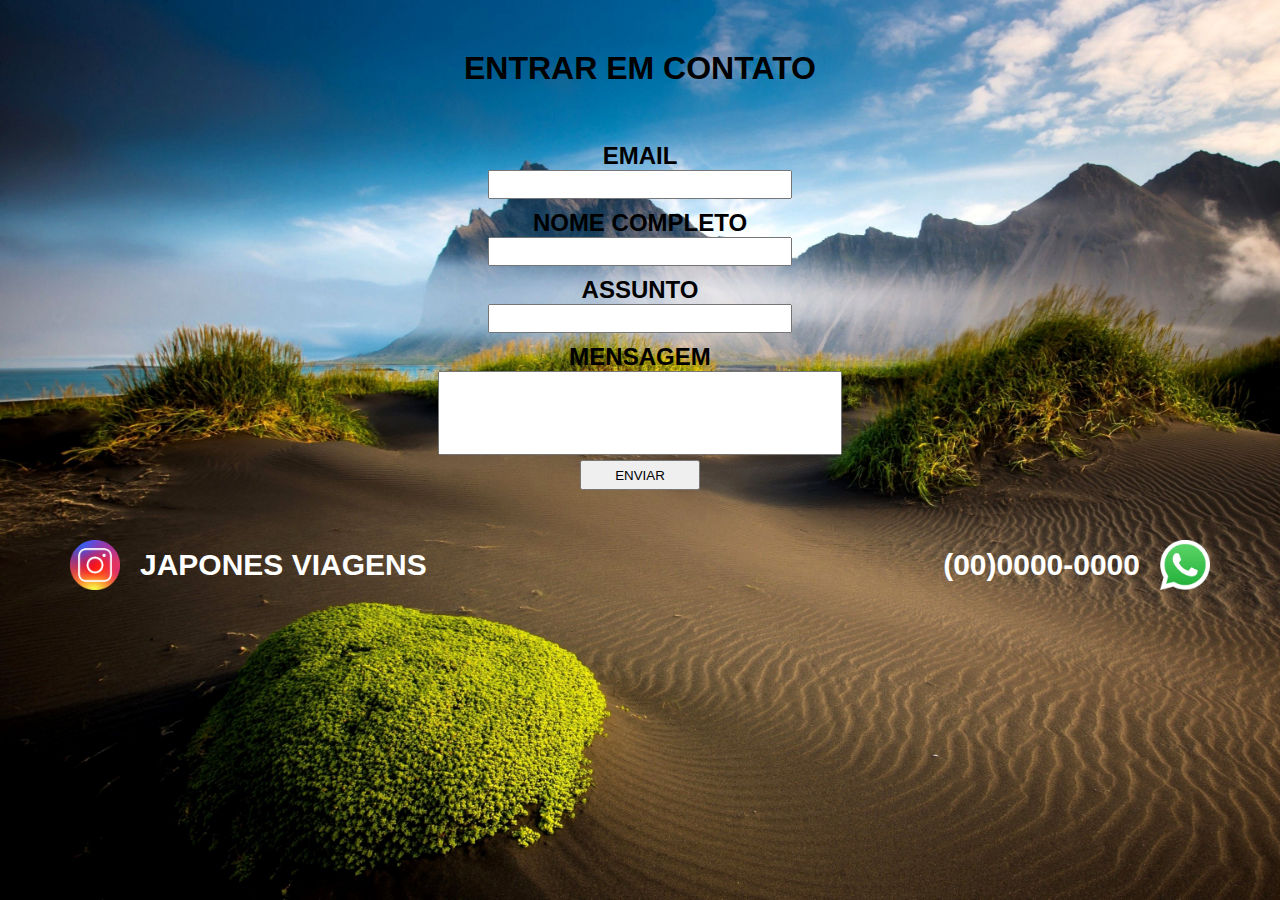
<file: explorandomundo/faleconosco.html>
<!DOCTYPE html>
<html lang="pt-br">
<head>
    <meta charset="UTF-8">
    <meta http-equiv="X-UA-Compatible" content="IE=edge">
    <meta name="viewport" content="width=device-width, initial-scale=1.0">
    <title>JAPONES VIAGENS</title>
    <link rel="stylesheet" href="faleconosco.css">
    <link rel="shortcut icon" href="./img/logo.png" type="image/x-icon">
</head>
<body>
    <main class="tudo">
                       
            <h1>ENTRAR EM CONTATO</h1>
   
        <div class="krl1">
            
            <h2>EMAIL</h2>
            <input type="text" class="input1">
    </div>
    <div class="krl2">
        
        <h2>NOME COMPLETO</h2>
        <input type="text" class="input2">
    </div>
    <div class="krl3">
        
        <h2>ASSUNTO</h2>
        <input type="text" class="input3">
    </div>
    <div class="krl4">
        
        <h2>MENSAGEM</h2>
        <input type="text" class="input4"><br>
    </div>
    <button class="button1">ENVIAR</button><br>
    <div class="display">

        <div class="redes0">
            <img src="./img/logoinsta.jpg" alt="" class="logoinsta">
            <h3>JAPONES VIAGENS</h3>
    </div>
    <div class="redes">
        <h3>(00)0000-0000</h3>
        
        <img src="./img/whatsapp-logo-1-1.png" alt="" class="logowhats">
    </div>
</div>
</main>
</body>
</html>
</file>
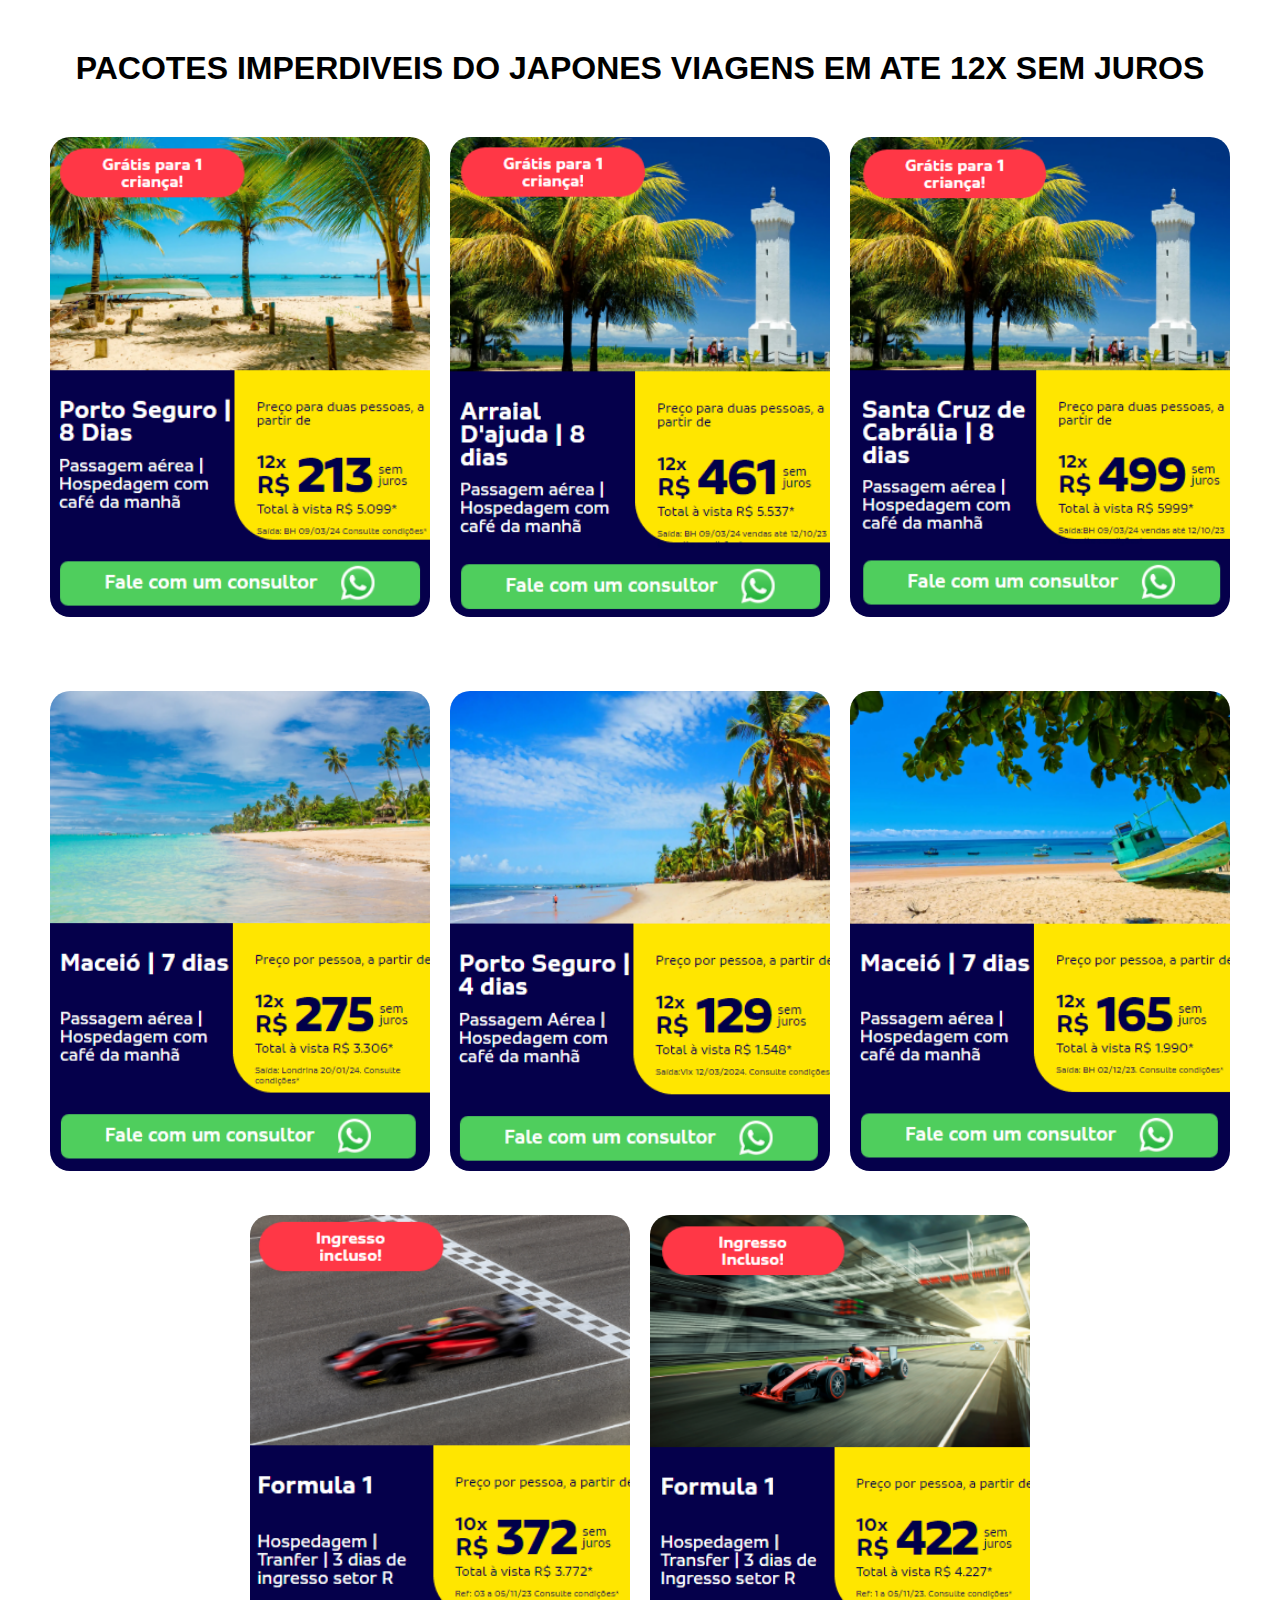
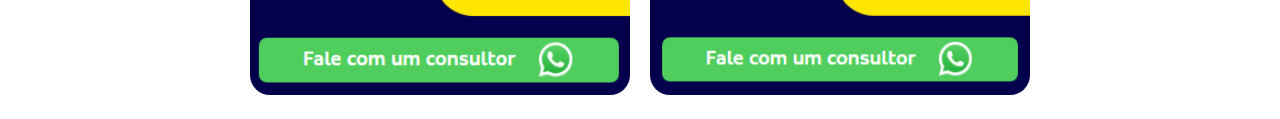
<file: explorandomundo/pacotes.html>
<!DOCTYPE html>
<html lang="pt-br">
<head>
    <meta charset="UTF-8">
    <meta http-equiv="X-UA-Compatible" content="IE=edge">
    <meta name="viewport" content="width=device-width, initial-scale=1.0">
    <title>JAPONES VIAGENS</title>
    <link rel="stylesheet" href="pacotes.css">
    <link rel="shortcut icon" href="./img/logo.png" type="image/x-icon">
</head>
<body>
    <div class="pacotes">
        <h1 class="h1edit">PACOTES IMPERDIVEIS DO JAPONES VIAGENS EM ATE 12X SEM JUROS</h1>
        <div class="div1">
            
            <div class="edit1">
                <img src="./img/pacote1.png" alt="" class="pacote1">
            </div>
            <div class="edit2">
                <img src="./img/pacote2.png" alt="" class="pacote2">
            </div>
            <div class="edit3">
            <img src="./img/pacote3.png" alt="" class="pacote3">

        </div>

        </div>

        <div class="div2">

            <div class="edit4">
                <img src="./img/pacote4.png" alt="" class="pacote4">
            </div>
            <div class="edit5">
                <img src="./img/pacote5.png" alt="" class="pacote5">
            </div>
            <div class="edit6">
            <img src="./img/pacote6.png" alt="" class="pacote6">

        </div>

        </div>

        <div class="div3">

            <div class="edit7">
                <img src="./img/pacote7.png" alt="" class="pacote7">
            </div>
            <div class="edit8">
                <img src="./img/pacote8.png" alt="" class="pacote8">
            </div>

        </div>
    </div>
    
</body>
</html>
</file>
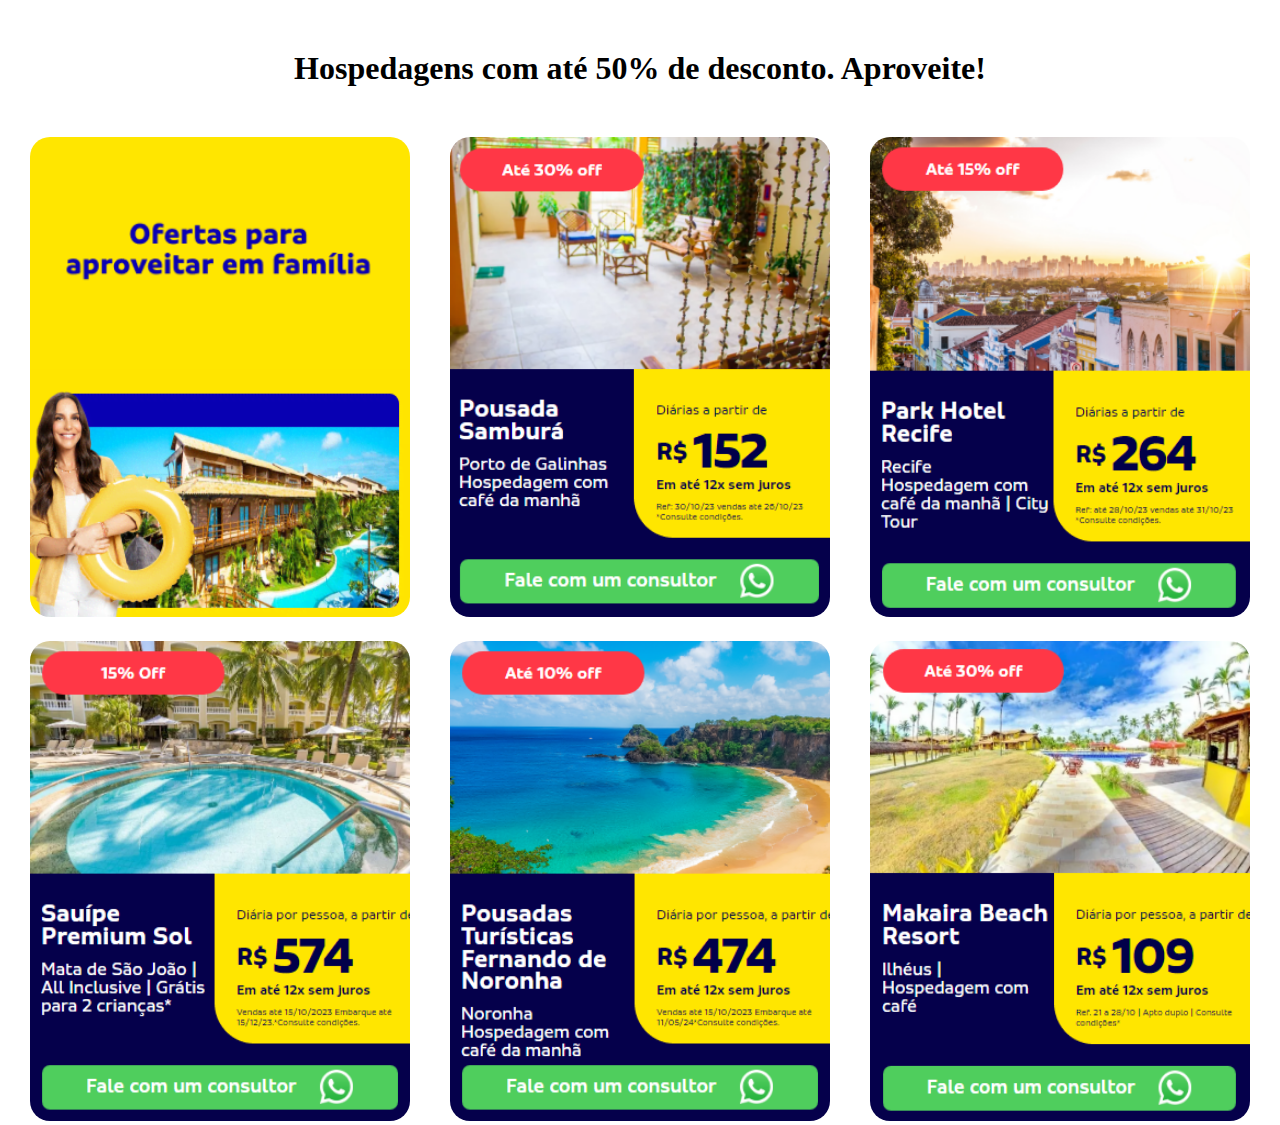
<file: explorandomundo/promocoes.html>
<!DOCTYPE html>
<html lang="pt-br">
<head>
    <meta charset="UTF-8">
    <meta http-equiv="X-UA-Compatible" content="IE=edge">
    <meta name="viewport" content="width=device-width, initial-scale=1.0">
    <title>JAPONES VIAGENS</title>
    <link rel="stylesheet" href="promocoes.css">
    <link rel="shortcut icon" href="./img/logo.png" type="image/x-icon">
</head>
<body>
    <h1 class="h1edit">Hospedagens com até 50% de desconto. Aproveite!</h1>
    <div class="edit1">
        <div class="final1">
            <img src="./img/promocao1.png" alt="" class="promocao1">
        </div>

        <div class="final2">
            <img src="./img/promocao2.png" alt="" class="promocao2">
        </div>

        <div class="final3">
            <img src="./img/promocao3.png" alt="" class="promocao3">
        </div>
    </div>

    <div class="edit2">
        
        <div class="final4">
            <img src="./img/promocao4.png" alt="" class="promocao4">
        </div>

        <div class="final5">
            <img src="./img/promocao5.png" alt="" class="promocao5">
        </div>

        <div class="final6">
            <img src="./img/promocao6.png" alt="" class="promocao6">
        </div>

    </div>
</body>
</html>
</file>
<file: explorandomundo/faleconosco.css>
*{
    margin: 0;
    padding: 0;
    font-family: Verdana, Geneva, Tahoma, sans-serif;
}
main{
    background: linear-gradient(rgba(19, 18, 18, 0), rgba(19, 18, 18, 0)), url(./img/4fddp.jpg);
    background-repeat: no-repeat;
    background-size: cover;
    height: 100vh;
    text-align: center;
}
main h1{
    text-align: center;
    padding: 50px 0px;
    
}
.input1{
    width: 300px;
    height: 25px;
}
.input2{
    width: 300px;
    height: 25px;
}
.input3{
    width: 300px;
    height: 25px;
}
.input4{
    width: 400px;
    height: 80px;
}
.button1{
    width: 120px;
    height: 30px;
}
.krl1{
    padding: 5px 0px;
}
.krl2{
    padding: 5px 0px;
}
.krl3{
    padding: 5px 0px;
}
.krl4{
    padding: 5px 0px;
}
.logowhats{
    padding: 0px 20px;
    width: 50px;
    height: 50px;
}
.redes{
    display: inline-block;
   align-items: center;
   justify-content: center;
   display: flex;
   padding: 50px 0px;
   padding-right: 50px;
}
.logoinsta {
   padding: 0px 20px;
    width: 50px;
    height: 50px;
}
.redes0{
    display: inline-block;
    align-items: center;
    justify-content: center;
    display: flex;
    padding-left: 50px;
   
}
.display {
    align-items: center;
    justify-content: space-between;
    display: flex;
    
}
h3{
    color: white;
    font-size: 30px;
}
</file>
<file: explorandomundo/pacotes.css>
*{
    margin: 0;
    padding: 0;
}
.h1edit{
    text-align: center;
    padding-top: 50px;
    font-family: Verdana, Geneva, Tahoma, sans-serif;
}
.pacote1{
    width: 380px;
    height: 480px;
    border-radius: 20px;
    cursor: pointer;
}
.pacote2{
    width: 380px;
    height: 480px;
    border-radius: 20px;
    cursor: pointer;
}
.pacote3{
    width: 380px;
    height: 480px;
    border-radius: 20px;
    cursor: pointer;
}
.pacote4{
    width: 380px;
    height: 480px;
    border-radius: 20px;
    cursor: pointer;
}
.pacote5{
    width: 380px;
    height: 480px;
    border-radius: 20px;
    cursor: pointer;
}
.pacote6{
    width: 380px;
    height: 480px;
    border-radius: 20px;
    cursor: pointer;
}
.pacote7{
    width: 380px;
    height: 480px;
    border-radius: 20px;
    cursor: pointer;
}
.pacote8{
    width: 380px;
    height: 480px;
    border-radius: 20px;
    cursor: pointer;
}
.div1{
    padding: 50px 0px;
    display: flex;
    justify-content: center;
    align-items: center;

}
.div2{
    padding: 20px 0px;
    display: flex;
    justify-content: center;
    align-items: center;
}
.div3{
    padding: 20px 0px;
    display: flex;
    justify-content: center;
    align-items: center;
    
}
.edit1{
    padding: 0px 10px;
}
.edit2{
    padding: 0px 10px;
}
.edit3{
    padding: 0px 10px;
}
.edit4{
    padding: 0px 10px;
}
.edit5{
    padding: 0px 10px;
}
.edit6{
    padding: 0px 10px;
}
.edit7{
    padding: 0px 10px;
}
.edit8{
    padding: 0px 10px;
}
</file>
<file: explorandomundo/promocoes.css>
*{
    margin: 0;
    padding: 0;
}
.promocao1{
    width: 380px;
    height: 480px;
    border-radius: 20px;
    cursor: pointer;
}
.promocao2{
    width: 380px;
    height: 480px;
    border-radius: 20px;
    cursor: pointer;
}
.promocao3{
    width: 380px;
    height: 480px;
    border-radius: 20px;
    cursor: pointer;
}
.promocao4{
    width: 380px;
    height: 480px;
    border-radius: 20px;
    cursor: pointer;
}
.promocao5{
    width: 380px;
    height: 480px;
    border-radius: 20px;
    cursor: pointer;
}
.promocao6{
    width: 380px;
    height: 480px;
    border-radius: 20px;
    cursor: pointer;
}
.edit1{
    text-align: center;
    display: flex;
    justify-content: center;
    align-items: center;
    padding-bottom: 20px;
}
.edit2{
    text-align: center;
    display: flex;
    justify-content: center;
    align-items: center;
}
.final1{
    padding: 0px 20px;
}
.final2{
    padding: 0px 20px;
}
.final3{
    padding: 0px 20px;
}
.final4{
    padding: 0px 20px;
}
.final5{
    padding: 0px 20px;
}
.final6{
    padding: 0px 20px;
}
.h1edit{
    text-align: center;
    padding: 50px 0px;
}
</file>
